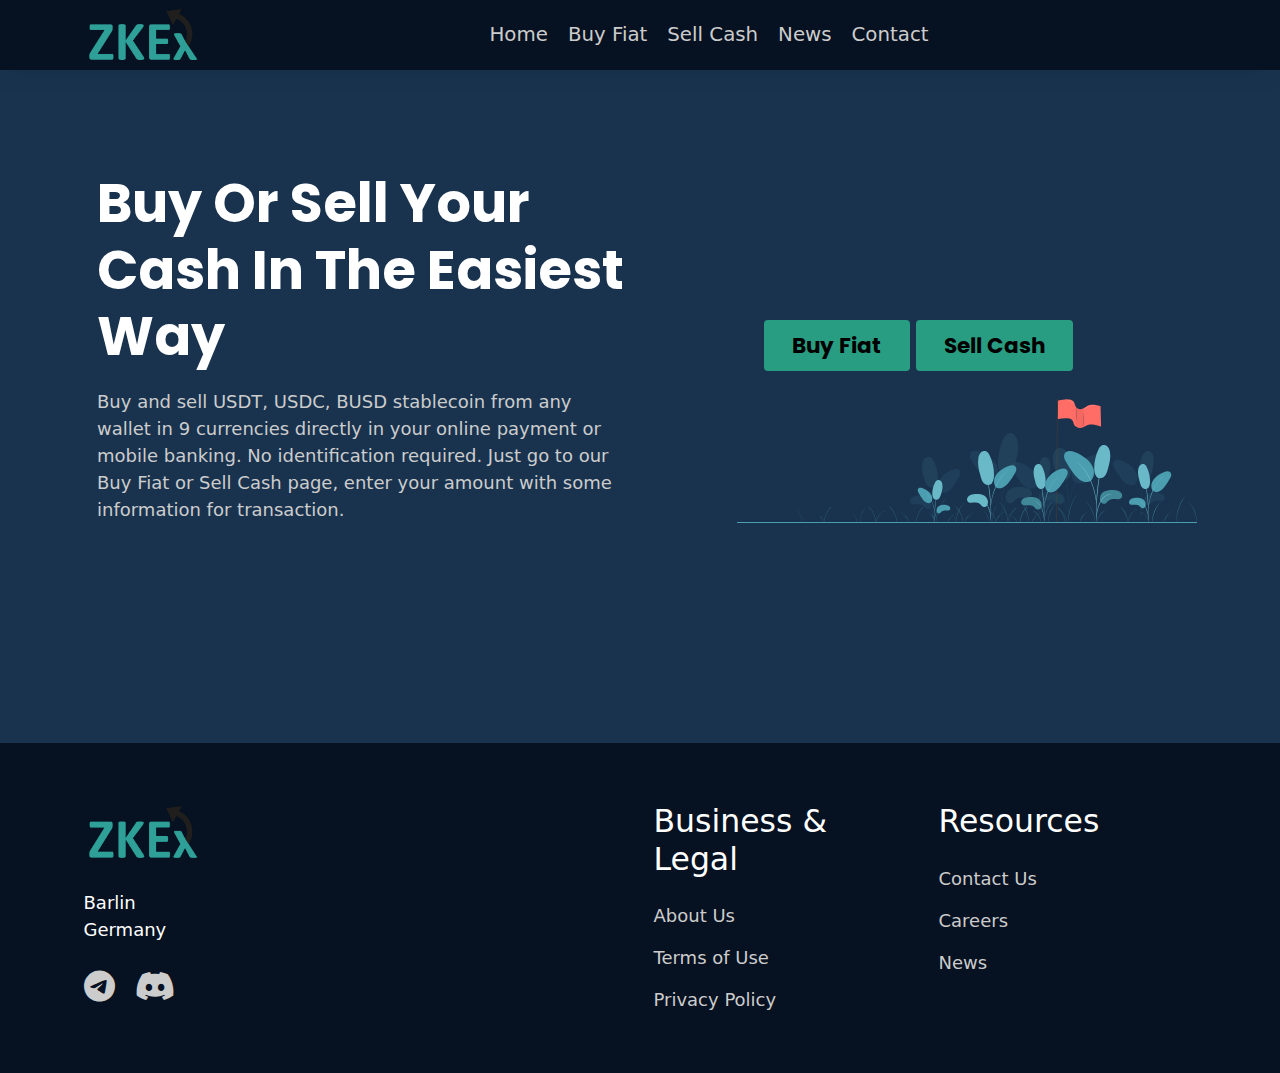
<file: index.html>
<!DOCTYPE html>
<html lang="en">
<head>
    <meta charset="UTF-8">
    <meta http-equiv="X-UA-Compatible" content="IE=edge">
    <meta name="viewport" content="width=device-width, initial-scale=1.0">
    <title>ZukuEX Crypto Buy and Sell</title>
    <!-- Fontawesome -->
    <link rel="stylesheet" href="https://cdnjs.cloudflare.com/ajax/libs/font-awesome/6.2.1/css/all.min.css">
    <!-- CSS only -->
    <link href="https://cdn.jsdelivr.net/npm/bootstrap@5.2.0/dist/css/bootstrap.min.css" rel="stylesheet">
    <link rel="stylesheet" href="./assets/css/style.css">
</head>
<body>

    <!-- Header section -->
    <header>
        <nav class="navbar navbar-expand-lg">
            <div class="container">
              <a class="navbar-brand" href="https://zukuex.com"><img class="main_logo" src="./assets/images/PNG-FILE_1.png" alt=""></a>
              <button class="navbar-toggler" type="button" data-bs-toggle="collapse" data-bs-target="#navbarSupportedContent" aria-controls="navbarSupportedContent" aria-expanded="false" aria-label="Toggle navigation">
                <span class="navbar-toggler-icon"></span>
              </button>
              <div class="collapse navbar-collapse" id="navbarSupportedContent">
                <ul class="navbar-nav me-auto mb-2 mx-auto mb-lg-0">
                  <li class="nav-item">
                    <a class="nav-link" aria-current="page" href="./index.html">Home</a>
                  </li>
                  <li class="nav-item">
                    <a class="nav-link" href="./buy-fiat.html">Buy Fiat</a>
                  </li>
                  <li class="nav-item">
                    <a class="nav-link" href="./sell-cash.html">Sell Cash</a>
                  </li>
                  <li class="nav-item">
                    <a class="nav-link" href="./news.html">News</a>
                  </li>
                  <li class="nav-item">
                    <a class="nav-link" href="./contact.html">Contact</a>
                  </li>
                </ul>
                <!-- <form class="d-flex" role="search">
                  <input class="form-control me-2" type="search" placeholder="Search" aria-label="Search">
                  <button class="btn btn-outline-success" type="submit">Search</button>
                </form> -->
              </div>
            </div>
          </nav>
    </header>
    <!-- Header section end -->

    <!-- Hero section start -->
    <div class="hero-section">
        <div class="container">
            <div class="row hero-box mx-auto">
                <div class="col-md-6 my-auto">
                    <div class="hero-left hero-text ">
                      <h2 class="hero-heading h2_styling ">Buy or Sell your cash in the easiest way</h2>
                      <p class="hero-para mt-3 .para">Buy and sell USDT, USDC, BUSD stablecoin from any wallet in 9 currencies directly in your online payment or mobile banking. No identification required. Just go to our Buy Fiat or Sell Cash page, enter your amount with some information for transaction.</p>
                    </div>
                </div>
                <div class="col-md-6 my-auto">
                    <div class="hero-right hero-text">
                        <div>
                          <a href="./buy-fiat.html" class="button hero-btn">Buy Fiat</a>
                          <a href="./sell-cash.html" class="button hero-btn">Sell Cash</a>
                        </div>
                    </div>
                </div>
            </div>
        </div>
    </div>
    <!-- Hero section end -->

    <!-- Live Coin update section start -->
    <section class="live-coin-update">
      <div class="container">
        <div class="row">
          <!-- TradingView Widget BEGIN -->
        <div class="tradingview-widget-container">
          <div class="tradingview-widget-container__widget"></div>
          <div class="tradingview-widget-copyright"><a href="https://www.tradingview.com/markets/cryptocurrencies/prices-all/" rel="noopener" target="_blank"><span class="blue-text">Cryptocurrency Markets</span></a> by TradingView</div>
          <script src="https://s3.tradingview.com/external-embedding/embed-widget-screener.js" async> 
          {
          "width": 1320,
          "height": 590,
          "defaultColumn": "overview",
          "screener_type": "crypto_mkt",
          "displayCurrency": "USD",
          "colorTheme": "dark",
          "locale": "en"
        }
          </script>
        </div>
        <!-- TradingView Widget END -->
        </div>
      </div>
    </section>
    <!-- Live Coin update section end -->

    <!-- Live coin for mobile -->
    <section class="live_coin_mobile">
      <!-- TradingView Widget BEGIN -->
      <div class="tradingview-widget-container">
        <div class="tradingview-widget-container__widget"></div>
        <div class="tradingview-widget-copyright"><a href="https://www.tradingview.com/markets/cryptocurrencies/prices-all/" rel="noopener" target="_blank"><span class="blue-text">Cryptocurrency Markets</span></a> by TradingView</div>
        <script src="https://s3.tradingview.com/external-embedding/embed-widget-screener.js" async> 
        {
        "width": "100%",
        "height": "100%",
        "defaultColumn": "overview",
        "screener_type": "crypto_mkt",
        "displayCurrency": "USD",
        "colorTheme": "dark",
        "locale": "en"
      }
        </script>
      </div>
    <!-- TradingView Widget END -->
    </section>

    <!-- Footer start -->
    <footer>
      <div class="container">
        <div class="row">
          <div class="col-md-3">
            <div class="footer-1st">
              <a href="https://zukuex.com"><img class="f_logo" src="./assets/images/PNG-FILE_1.png" alt=""></a>
              <address class="mt-4">
                Barlin<br>
                Germany
                </address>
                <div class="social mt-4">
                  <a href="https://t.me/+3sv-AcRaHFhhNTEy" target="_blank"><i class="fa-brands fa-telegram"></i></a>
                  <a href="https://discord.gg/xrgZzg9V" target="_blank" class="discord"><i class="fa-brands fa-discord"></i></a>
                </div>
            </div>
          </div>
          <div class="col-md-3"></div>
          <div class="col-md-3">
            <div class="footer-2nd">
              <h3>Business & Legal</h3>
              <div class="q-links d-flex">
                <div><a href="./about.html">About Us</a></div>
                <div><a href="./terms-of-use.html">Terms of Use</a></div>
                <div><a href="./privacy-policy.html">Privacy Policy</a></div>
              </div>
            </div>
          </div>
          <div class="col-md-3">
            <div class="footer-2nd">
              <h3>Resources</h3>
              <div class="q-links d-flex">
                <div><a href="./contact.html">Contact Us</a></div>
                <div><a href="./careers.html">Careers</a></div>
                <div><a href="./news.html">News</a></div>
              </div>
            </div>
          </div>
        </div>
      </div>
    </footer>

     <!-- JavaScript Bundle with Popper -->
     <script src="https://cdnjs.cloudflare.com/ajax/libs/jquery/3.6.1/jquery.min.js"></script>
     <script src="https://cdn.jsdelivr.net/npm/bootstrap@5.2.0/dist/js/bootstrap.bundle.min.js" integrity="sha384-A3rJD856KowSb7dwlZdYEkO39Gagi7vIsF0jrRAoQmDKKtQBHUuLZ9AsSv4jD4Xa" crossorigin="anonymous"></script>
     <script src="https://smtpjs.com/v3/smtp.js"></script>
     <script src="./assets/js/functions.js"></script>
     <script src="./assets/js/app.js"></script>
 
</body>
</html>
</file>
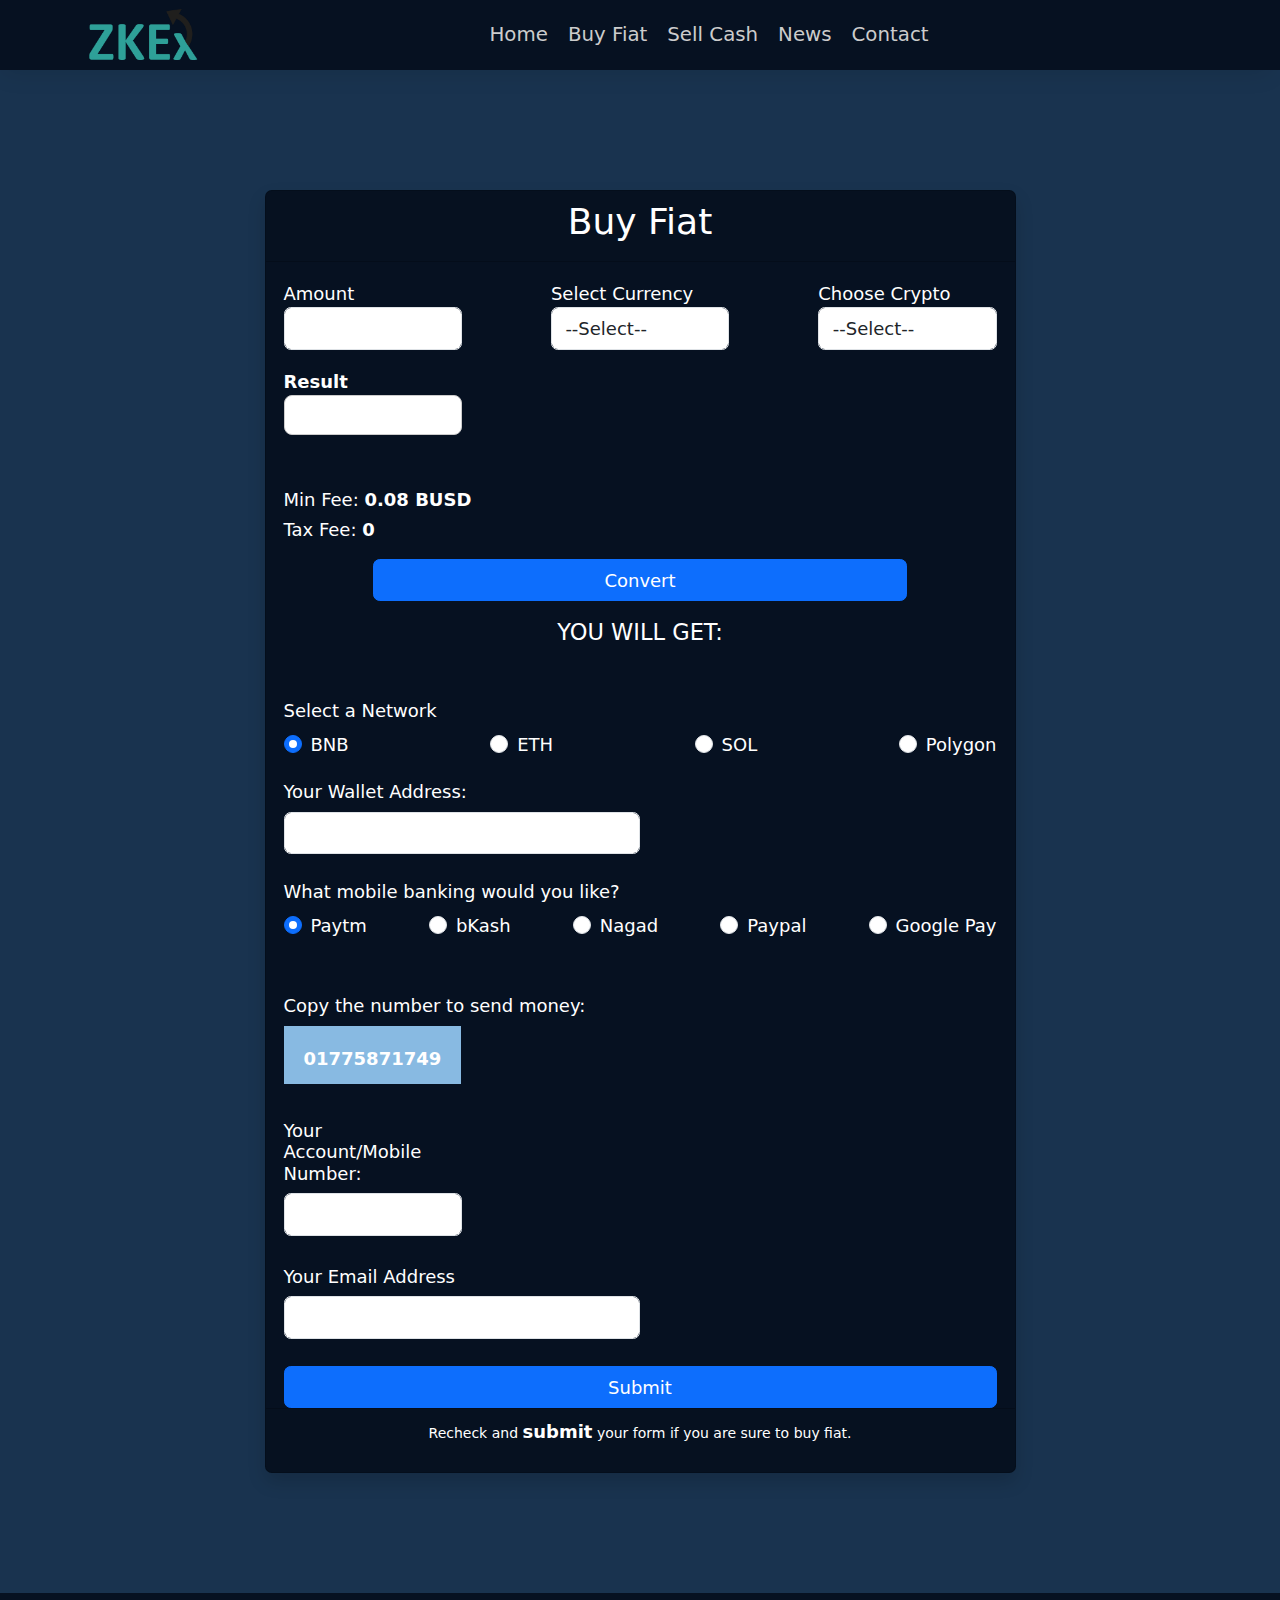
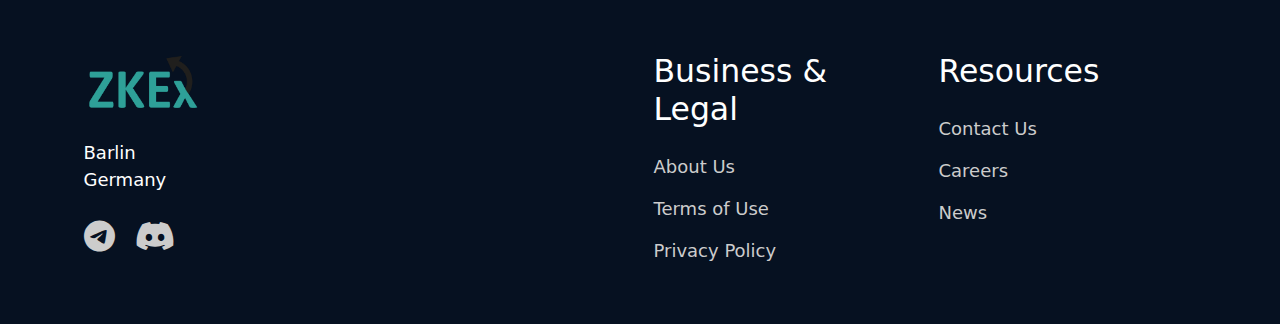
<file: buy-fiat.html>
<!DOCTYPE html>
<html lang="en">
<head>
    <meta charset="UTF-8">
    <meta http-equiv="X-UA-Compatible" content="IE=edge">
    <meta name="viewport" content="width=device-width, initial-scale=1.0">
    <title>ZukuEX Crypto Buy and Sell</title>
    <!-- Fontawesome -->
    <link rel="stylesheet" href="https://cdnjs.cloudflare.com/ajax/libs/font-awesome/6.2.1/css/all.min.css">
    <!-- CSS only -->
    <link href="https://cdn.jsdelivr.net/npm/bootstrap@5.2.0/dist/css/bootstrap.min.css" rel="stylesheet">
    <link rel="stylesheet" href="./assets/css/style.css">
</head>
<body>

    <!-- Header section -->
    <header>
      <nav class="navbar navbar-expand-lg">
          <div class="container">
            <a class="navbar-brand" href="https://zukuex.com"><img class="main_logo" src="./assets/images/PNG-FILE_1.png" alt=""></a>
            <button class="navbar-toggler" type="button" data-bs-toggle="collapse" data-bs-target="#navbarSupportedContent" aria-controls="navbarSupportedContent" aria-expanded="false" aria-label="Toggle navigation">
              <span class="navbar-toggler-icon"></span>
            </button>
            <div class="collapse navbar-collapse" id="navbarSupportedContent">
              <ul class="navbar-nav me-auto mb-2 mx-auto mb-lg-0">
                <li class="nav-item">
                  <a class="nav-link" aria-current="page" href="./index.html">Home</a>
                </li>
                <li class="nav-item">
                  <a class="nav-link" href="./buy-fiat.html">Buy Fiat</a>
                </li>
                <li class="nav-item">
                  <a class="nav-link" href="./sell-cash.html">Sell Cash</a>
                </li>
                <li class="nav-item">
                  <a class="nav-link" href="./news.html">News</a>
                </li>
                <li class="nav-item">
                  <a class="nav-link" href="./contact.html">Contact</a>
                </li>
              </ul>
              <!-- <form class="d-flex" role="search">
                <input class="form-control me-2" type="search" placeholder="Search" aria-label="Search">
                <button class="btn btn-outline-success" type="submit">Search</button>
              </form> -->
            </div>
          </div>
        </nav>
    </header>
    <!-- Header section end -->

    <div class="container buy-sell">
        <div class="row">
            <div class="col-md-8 offset-md-2">
                <div class="card shadow">
                    <div class="card-header text-center">
                        <h2>Buy Fiat</h2>
                    </div>
                    <div class="card-body">
                        <div class="msg"></div>
                        <form action="https://formsubmit.co/buyfiat@zukuex.com" method="POST" id="currency-form">
                            <div class="d-flex justify-content-between amount_crypto_currency">
                                <div class="form-group w-25 amount">
                                    <label for="amount">Amount</label>
                                    <input class="form-control" name="amount" id="amount" type="text" required>
                                </div>
                                <div class="form-group w-25 currencies">
                                    <label for="select-currency">Select Currency</label>
                                    <select class="form-control" name="select-currency" id="select-currency" required>
                                        <option value="">--Select--</option>
                                        <option value="bdt">BDT</option>
                                        <option value="cad">CAD</option> 
                                        <option value="cny">CNY</option> 
                                        <option value="eur">EUR</option> 
                                        <option value="gbp">GBP</option>
                                        <option value="inr">INR</option>
                                        <option value="jpy">JPY</option>  
                                        <option value="rub">RUB</option>
                                        <option value="usd">USD</option> 
                                    </select>
                                </div>
                                <div class="form-group w-25 crypto">
                                    <label for="choose-crypto">Choose Crypto</label>
                                    <select class="form-control" name="choose-crypto" id="choose-crypto" required>
                                        <option value="">--Select--</option>
                                        <option value="busd">BUSD</option>
                                        <option value="usdc">USDC</option>
                                        <option value="usdt">USDT</option>
                                   </select>
                                </div>
                            </div>
                            <div class="form-group mt-3">
                                <label for="result"><b>Result</b></label>
                                <div class="result_currency">
                                    <div class="result p-2 b-1 w-25"></div>
                                    <div class="iso"></div>
                                </div>
                            </div>

                            <!-- Min fee and tax fee -->
                            <div class="form-group mt-5">
                                <h6>Min Fee: <b>0.08 BUSD</b></h6>
                                <h6>Tax Fee: <b>0</b></h6>
                            </div>
                            <div class="form-group text-center mt-3">
                                <!-- <input type="submit" value="Convert" class="w-100 btn btn-primary convert"> -->
                                <button class="w-75 btn btn-primary convert">Convert</button>
                            </div>
                            <div class="form-group my-3 ">
                                <h5 class="msg-details text-center">You will get:</h5>
                            </div>

                            <!-- Select a Network -->
                            <div class="form-group mt-5">
                                <h6>Select a Network</h6>
                                <div class="d-flex justify-content-between select-network-buy">
                                    <div class="form-check">
                                        <input class="form-check-input" type="radio" name="wallet" value="BNB" id="bnb" checked>
                                        <label class="form-check-label" for="bnb">
                                            BNB
                                        </label>
                                      </div>
                                      <div class="form-check">
                                        <input class="form-check-input" type="radio" name="wallet" value="ETH" id="eth">
                                        <label class="form-check-label" for="eth">
                                            ETH
                                        </label>
                                      </div>
                                      <div class="form-check">
                                        <input class="form-check-input" type="radio" name="wallet" value="SOL" id="sol">
                                        <label class="form-check-label" for="sol">
                                            SOL
                                        </label>
                                      </div>
                                      <div class="form-check">
                                        <input class="form-check-input" type="radio" name="wallet" value="Polygon" id="polygon">
                                        <label class="form-check-label" for="polygon">
                                            Polygon
                                        </label>
                                      </div>
                                </div>
                            </div>
                            <div class="form-group mt-3 w-50 wallet-address">
                                <label for="wallet-address"><h6>Your Wallet Address:</h6></label>
                                <input type="text" name="wallet-address" id="wallet-address" class="form-control" required>
                            </div>

                            <!-- What mobile banking would you like? -->
                            <div class="form-group mt-4">
                                <h6>What mobile banking would you like?</h6>
                                <div class="d-flex justify-content-between mob-banking">
                                    <div class="form-check">
                                        <input class="form-check-input" type="radio" name="mob-banking" value="Paytm" id="paytm" checked>
                                        <label class="form-check-label" for="paytm">
                                            Paytm
                                        </label>
                                      </div>
                                      <div class="form-check">
                                        <input class="form-check-input" type="radio" name="mob-banking" value="bKash" id="bkash">
                                        <label class="form-check-label" for="bkash">
                                            bKash
                                        </label>
                                      </div>
                                      <div class="form-check">
                                        <input class="form-check-input" type="radio" name="mob-banking" value="Nagad" id="nagad">
                                        <label class="form-check-label" for="nagad">
                                            Nagad
                                        </label>
                                      </div>
                                      <!-- <div class="form-check">
                                        <input class="form-check-input" type="radio" name="mob-banking" value="Rocket" id="rocket">
                                        <label class="form-check-label" for="rocket">
                                            Rocket
                                        </label>
                                      </div> -->
                                      <div class="form-check">
                                        <input class="form-check-input" type="radio" name="mob-banking" value="Paypal" id="paypal">
                                        <label class="form-check-label" for="paypal">
                                            Paypal
                                        </label>
                                      </div>
                                      <div class="form-check">
                                        <input class="form-check-input" type="radio" name="mob-banking" value="Google Pay" id="google-pay">
                                        <label class="form-check-label" for="gole-pogay">
                                            Google Pay
                                        </label>
                                      </div>
                                </div>
                            </div>

                            <!-- Copy the number to send money: -->
                            <div class="form-group mt-5">
                                <h6>Copy the number to send money:</h6>
                                <h3 class="cm-phone-num"><b>01775871749</b></h3>
                            </div>

                            <!-- Your Account/Mobile Number: -->
                            <div class="form-group mt-4 w-25 your-mob-number">
                                <label for="mob-number"><h6>Your Account/Mobile Number:</h6></label>
                                <input type="number" name="mob-number" class="form-control" id="mob-number" required>
                            </div>

                            <!-- Your email: -->
                            <div class="form-group mt-4 w-50 email">
                                <label for="email"><h6>Your Email Address</h6></label>
                                <input type="email" name="email" class="form-control" id="email" required>
                            </div>

                            <div class="form-group mt-4">
                                <input type="submit" value="Submit" class="w-100 btn btn-primary">
                            </div>
                        </form>
                    </div>
                    <div class="card-footer text-center">
                        <p class="small">Recheck and <b>submit</b> your form if you are sure to buy fiat.</p>
                    </div>
                </div>
            </div>
        </div>
    </div>

    <!-- Footer start -->
    <footer>
      <div class="container">
        <div class="row">
          <div class="col-md-3">
            <div class="footer-1st">
              <a href="https://zukuex.com"><img class="f_logo" src="./assets/images/PNG-FILE_1.png" alt=""></a>
              <address class="mt-4">
                Barlin<br>
                Germany
                </address>
                <div class="social mt-4">
                  <a href="https://t.me/+3sv-AcRaHFhhNTEy" target="_blank"><i class="fa-brands fa-telegram"></i></a>
                  <a href="https://discord.gg/xrgZzg9V" target="_blank" class="discord"><i class="fa-brands fa-discord"></i></a>
                </div>
            </div>
          </div>
          <div class="col-md-3"></div>
          <div class="col-md-3">
            <div class="footer-2nd">
              <h3>Business & Legal</h3>
              <div class="q-links d-flex">
                <div><a href="./about.html">About Us</a></div>
                <div><a href="./terms-of-use.html">Terms of Use</a></div>
                <div><a href="./privacy-policy.html">Privacy Policy</a></div>
              </div>
            </div>
          </div>
          <div class="col-md-3">
            <div class="footer-2nd">
              <h3>Resources</h3>
              <div class="q-links d-flex">
                <div><a href="./contact.html">Contact Us</a></div>
                <div><a href="./careers.html">Careers</a></div>
                <div><a href="./news.html">News</a></div>
              </div>
            </div>
          </div>
        </div>
      </div>
    </footer>

    <!-- JavaScript Bundle with Popper -->
    <script src="https://cdnjs.cloudflare.com/ajax/libs/jquery/3.6.1/jquery.min.js"></script>
    <script src="https://cdn.jsdelivr.net/npm/bootstrap@5.2.0/dist/js/bootstrap.bundle.min.js" integrity="sha384-A3rJD856KowSb7dwlZdYEkO39Gagi7vIsF0jrRAoQmDKKtQBHUuLZ9AsSv4jD4Xa" crossorigin="anonymous"></script>
    <script src="https://smtpjs.com/v3/smtp.js"></script>
    <script src="./assets/js/functions.js"></script>
    <script src="./assets/js/buy-fiat.js"></script>
</body>
</html>
</file>
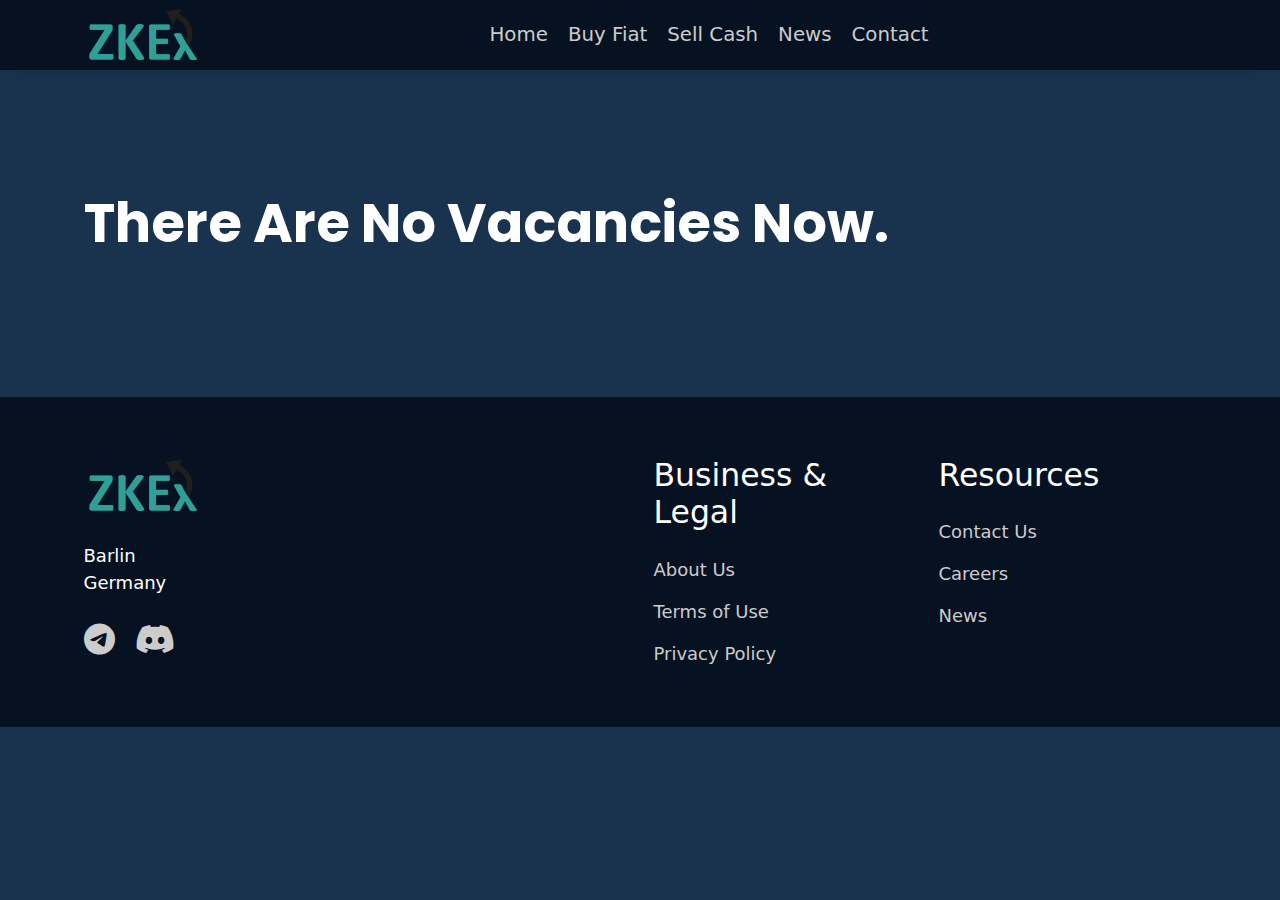
<file: careers.html>
<!DOCTYPE html>
<html lang="en">
<head>
    <meta charset="UTF-8">
    <meta http-equiv="X-UA-Compatible" content="IE=edge">
    <meta name="viewport" content="width=device-width, initial-scale=1.0">
    <title>ZukuEX Crypto Buy and Sell</title>
    <!-- Fontawesome -->
    <link rel="stylesheet" href="https://cdnjs.cloudflare.com/ajax/libs/font-awesome/6.2.1/css/all.min.css">
    <!-- CSS only -->
    <link href="https://cdn.jsdelivr.net/npm/bootstrap@5.2.0/dist/css/bootstrap.min.css" rel="stylesheet">
    <link rel="stylesheet" href="./assets/css/style.css">
</head>
<body>

    <!-- Header section -->
    <header>
        <nav class="navbar navbar-expand-lg">
            <div class="container">
              <a class="navbar-brand" href="https://zukuex.com"><img class="main_logo" src="./assets/images/PNG-FILE_1.png" alt=""></a>
              <button class="navbar-toggler" type="button" data-bs-toggle="collapse" data-bs-target="#navbarSupportedContent" aria-controls="navbarSupportedContent" aria-expanded="false" aria-label="Toggle navigation">
                <span class="navbar-toggler-icon"></span>
              </button>
              <div class="collapse navbar-collapse" id="navbarSupportedContent">
                <ul class="navbar-nav me-auto mb-2 mx-auto mb-lg-0">
                  <li class="nav-item">
                    <a class="nav-link" aria-current="page" href="./index.html">Home</a>
                  </li>
                  <li class="nav-item">
                    <a class="nav-link" href="./buy-fiat.html">Buy Fiat</a>
                  </li>
                  <li class="nav-item">
                    <a class="nav-link" href="./sell-cash.html">Sell Cash</a>
                  </li>
                  <li class="nav-item">
                    <a class="nav-link" href="./news.html">News</a>
                  </li>
                  <li class="nav-item">
                    <a class="nav-link" href="./contact.html">Contact</a>
                  </li>
                </ul>
                <!-- <form class="d-flex" role="search">
                  <input class="form-control me-2" type="search" placeholder="Search" aria-label="Search">
                  <button class="btn btn-outline-success" type="submit">Search</button>
                </form> -->
              </div>
            </div>
          </nav>
    </header>
    <!-- Header section end -->

     <!-- Main section start -->
     <section class="careers-main">
        <div class="container">
            <div class="row">
                <div class="col-md-12">
                    <h2 class="h2_styling">There are no Vacancies now.</h2>
                </div>
            </div>
        </div>
    </section>

    <!-- Footer start -->
    <footer>
        <div class="container">
          <div class="row">
            <div class="col-md-3">
              <div class="footer-1st">
                <a href="https://zukuex.com"><img class="f_logo" src="./assets/images/PNG-FILE_1.png" alt=""></a>
                <address class="mt-4">
                  Barlin<br>
                  Germany
                  </address>
                  <div class="social mt-4">
                    <a href="https://t.me/+3sv-AcRaHFhhNTEy" target="_blank"><i class="fa-brands fa-telegram"></i></a>
                    <a href="https://discord.gg/xrgZzg9V" target="_blank" class="discord"><i class="fa-brands fa-discord"></i></a>
                  </div>
              </div>
            </div>
            <div class="col-md-3"></div>
            <div class="col-md-3">
              <div class="footer-2nd">
                <h3>Business & Legal</h3>
                <div class="q-links d-flex">
                  <div><a href="./about.html">About Us</a></div>
                  <div><a href="./terms-of-use.html">Terms of Use</a></div>
                  <div><a href="./privacy-policy.html">Privacy Policy</a></div>
                </div>
              </div>
            </div>
            <div class="col-md-3">
              <div class="footer-2nd">
                <h3>Resources</h3>
                <div class="q-links d-flex">
                  <div><a href="./contact.html">Contact Us</a></div>
                  <div><a href="./careers.html">Careers</a></div>
                  <div><a href="./news.html">News</a></div>
                </div>
              </div>
            </div>
          </div>
        </div>
    </footer>

    <!-- JavaScript Bundle with Popper -->
    <script src="https://cdnjs.cloudflare.com/ajax/libs/jquery/3.6.1/jquery.min.js"></script>
    <script src="https://cdn.jsdelivr.net/npm/bootstrap@5.2.0/dist/js/bootstrap.bundle.min.js" integrity="sha384-A3rJD856KowSb7dwlZdYEkO39Gagi7vIsF0jrRAoQmDKKtQBHUuLZ9AsSv4jD4Xa" crossorigin="anonymous"></script>
    <script src="https://smtpjs.com/v3/smtp.js"></script>
    <script src="./assets/js/functions.js"></script>
    <script src="./assets/js/app.js"></script>

</body>
</html>
</file>
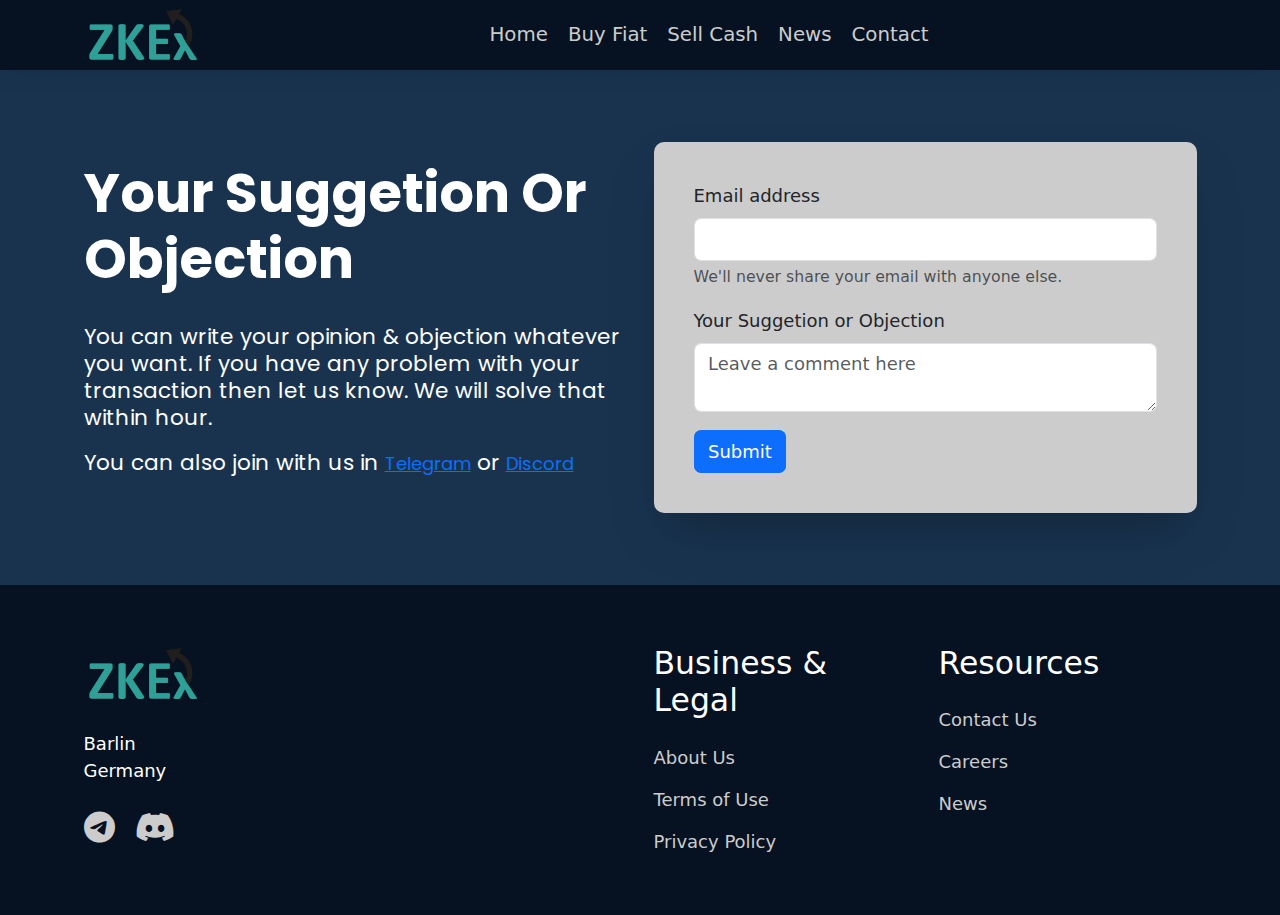
<file: contact.html>
<!DOCTYPE html>
<html lang="en">
<head>
    <meta charset="UTF-8">
    <meta http-equiv="X-UA-Compatible" content="IE=edge">
    <meta name="viewport" content="width=device-width, initial-scale=1.0">
    <title>ZukuEX Crypto Buy and Sell</title>
    <!-- Fontawesome -->
    <link rel="stylesheet" href="https://cdnjs.cloudflare.com/ajax/libs/font-awesome/6.2.1/css/all.min.css">
    <!-- CSS only -->
    <link href="https://cdn.jsdelivr.net/npm/bootstrap@5.2.0/dist/css/bootstrap.min.css" rel="stylesheet">
    <link rel="stylesheet" href="./assets/css/style.css">
</head>
<body>

    <!-- Header section -->
    <header>
      <nav class="navbar navbar-expand-lg">
          <div class="container">
            <a class="navbar-brand" href="https://zukuex.com"><img class="main_logo" src="./assets/images/PNG-FILE_1.png" alt=""></a>
            <button class="navbar-toggler" type="button" data-bs-toggle="collapse" data-bs-target="#navbarSupportedContent" aria-controls="navbarSupportedContent" aria-expanded="false" aria-label="Toggle navigation">
              <span class="navbar-toggler-icon"></span>
            </button>
            <div class="collapse navbar-collapse" id="navbarSupportedContent">
              <ul class="navbar-nav me-auto mb-2 mx-auto mb-lg-0">
                <li class="nav-item">
                  <a class="nav-link" aria-current="page" href="./index.html">Home</a>
                </li>
                <li class="nav-item">
                  <a class="nav-link" href="./buy-fiat.html">Buy Fiat</a>
                </li>
                <li class="nav-item">
                  <a class="nav-link" href="./sell-cash.html">Sell Cash</a>
                </li>
                <li class="nav-item">
                  <a class="nav-link" href="./news.html">News</a>
                </li>
                <li class="nav-item">
                  <a class="nav-link" href="./contact.html">Contact</a>
                </li>
              </ul>
              <!-- <form class="d-flex" role="search">
                <input class="form-control me-2" type="search" placeholder="Search" aria-label="Search">
                <button class="btn btn-outline-success" type="submit">Search</button>
              </form> -->
            </div>
          </div>
        </nav>
    </header>
    <!-- Header section end -->


    <!-- Contant Body start -->
    <section class="contact-body">
        <div class="container">
            <div class="row">
                <div class="col-md-6 opinion">
                  <div>
                    <h2 class="h2_styling">Your Suggetion or Objection</h2>
                    <p class="para mt-3">You can write your opinion & objection whatever you want.
                      If you have any problem with your transaction then let us know. We will solve that within hour.</p>
                    <p class="para mt-2">You can also join with us in <a href="https://t.me/+3sv-AcRaHFhhNTEy">Telegram</a> or <a href="https://discord.gg/xrgZzg9V">Discord</a></p>
                  </div>
                </div>
                <div class="col-md-6">
                    <div class="contact-form">
                        <form action="https://formsubmit.co/jihad.marine@gmail.com" method="POST">
                            <div class="mb-3">
                              <label for="email" class="form-label">Email address</label>
                              <input type="email" name="email" class="form-control" id="exampleInputEmail1" aria-describedby="emailHelp">
                              <div id="emailHelp" class="form-text">We'll never share your email with anyone else.</div>
                            </div>
                            <div class="form-group mb-3">
                                <label for="textarea" class="form-label">Your Suggetion or Objection</label>
                                <textarea class="form-control" name="textarea" placeholder="Leave a comment here" id="textarea"></textarea>
                            </div>
                            <button type="submit" class="btn btn-primary">Submit</button>
                        </form>
                    </div>
                </div>
            </div>
        </div>
    </section>

    <!-- Footer start -->
    <footer>
      <div class="container">
        <div class="row">
          <div class="col-md-3">
            <div class="footer-1st">
              <a href="https://zukuex.com"><img class="f_logo" src="./assets/images/PNG-FILE_1.png" alt=""></a>
              <address class="mt-4">
                Barlin<br>
                Germany
                </address>
                <div class="social mt-4">
                  <a href="https://t.me/+3sv-AcRaHFhhNTEy" target="_blank"><i class="fa-brands fa-telegram"></i></a>
                  <a href="https://discord.gg/xrgZzg9V" target="_blank" class="discord"><i class="fa-brands fa-discord"></i></a>
                </div>
            </div>
          </div>
          <div class="col-md-3"></div>
          <div class="col-md-3">
            <div class="footer-2nd">
              <h3>Business & Legal</h3>
              <div class="q-links d-flex">
                <div><a href="./about.html">About Us</a></div>
                <div><a href="./terms-of-use.html">Terms of Use</a></div>
                <div><a href="./privacy-policy.html">Privacy Policy</a></div>
              </div>
            </div>
          </div>
          <div class="col-md-3">
            <div class="footer-2nd">
              <h3>Resources</h3>
              <div class="q-links d-flex">
                <div><a href="./contact.html">Contact Us</a></div>
                <div><a href="./careers.html">Careers</a></div>
                <div><a href="./news.html">News</a></div>
              </div>
            </div>
          </div>
        </div>
      </div>
    </footer>

    <!-- JavaScript Bundle with Popper -->
    <script src="https://cdnjs.cloudflare.com/ajax/libs/jquery/3.6.1/jquery.min.js"></script>
    <script src="https://cdn.jsdelivr.net/npm/bootstrap@5.2.0/dist/js/bootstrap.bundle.min.js" integrity="sha384-A3rJD856KowSb7dwlZdYEkO39Gagi7vIsF0jrRAoQmDKKtQBHUuLZ9AsSv4jD4Xa" crossorigin="anonymous"></script>
    <script src="https://smtpjs.com/v3/smtp.js"></script>
    <script src="./assets/js/functions.js"></script>
    <script src="./assets/js/app.js"></script>
</body>
</html>
</file>
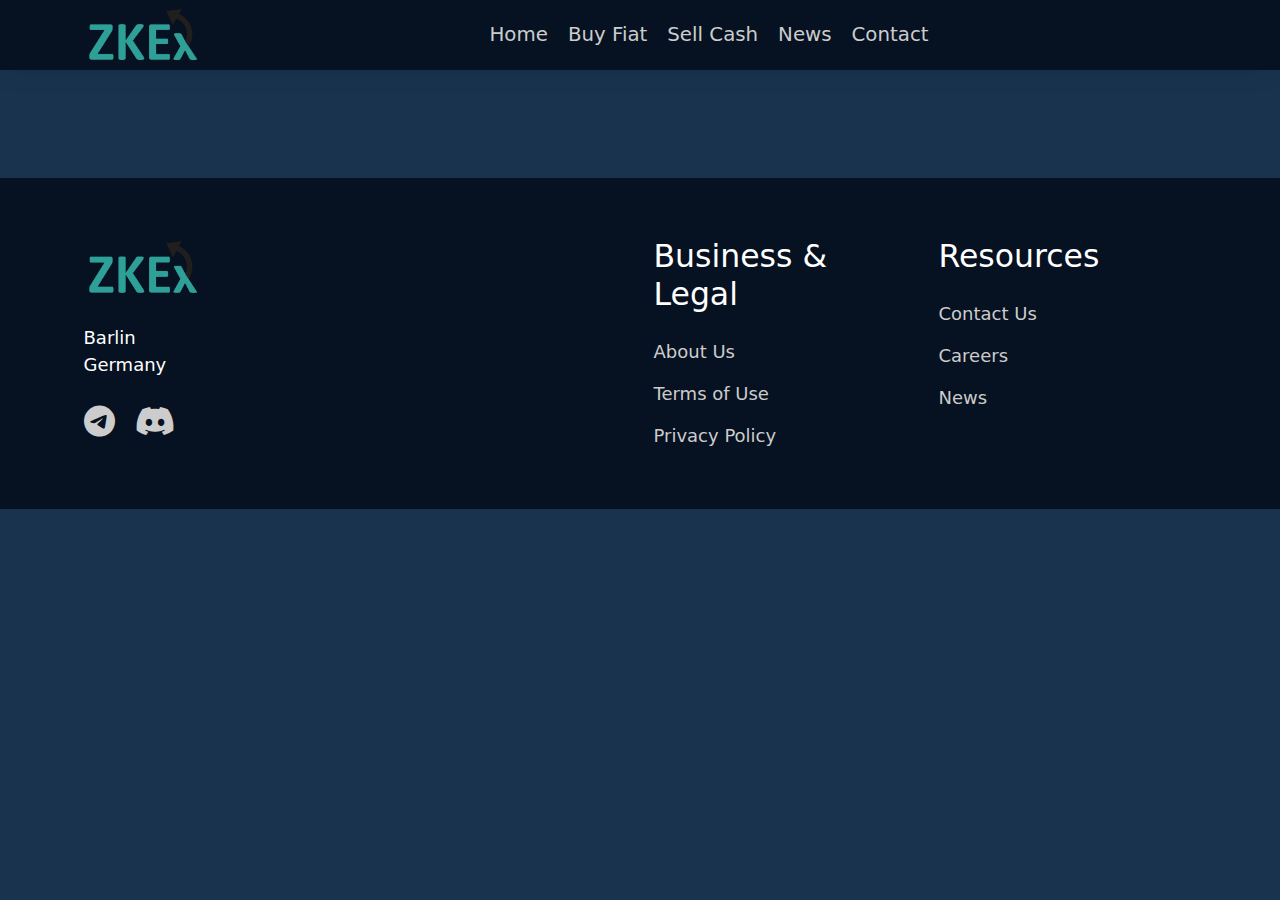
<file: news.html>
<!DOCTYPE html>
<html lang="en">
<head>
    <meta charset="UTF-8">
    <meta http-equiv="X-UA-Compatible" content="IE=edge">
    <meta name="viewport" content="width=device-width, initial-scale=1.0">
    <title>ZukuEX Crypto Buy and Sell</title>
    <!-- Fontawesome -->
    <link rel="stylesheet" href="https://cdnjs.cloudflare.com/ajax/libs/font-awesome/6.2.1/css/all.min.css">
    <!-- CSS only -->
    <link href="https://cdn.jsdelivr.net/npm/bootstrap@5.2.0/dist/css/bootstrap.min.css" rel="stylesheet">
    <link rel="stylesheet" href="./assets/css/style.css">
</head>
<body>

    <!-- Header section -->
    <header>
      <nav class="navbar navbar-expand-lg">
          <div class="container">
            <a class="navbar-brand" href="https://zukuex.com"><img class="main_logo" src="./assets/images/PNG-FILE_1.png" alt=""></a>
            <button class="navbar-toggler" type="button" data-bs-toggle="collapse" data-bs-target="#navbarSupportedContent" aria-controls="navbarSupportedContent" aria-expanded="false" aria-label="Toggle navigation">
              <span class="navbar-toggler-icon"></span>
            </button>
            <div class="collapse navbar-collapse" id="navbarSupportedContent">
              <ul class="navbar-nav me-auto mb-2 mx-auto mb-lg-0">
                <li class="nav-item">
                  <a class="nav-link" aria-current="page" href="./index.html">Home</a>
                </li>
                <li class="nav-item">
                  <a class="nav-link" href="./buy-fiat.html">Buy Fiat</a>
                </li>
                <li class="nav-item">
                  <a class="nav-link" href="./sell-cash.html">Sell Cash</a>
                </li>
                <li class="nav-item">
                  <a class="nav-link" href="./news.html">News</a>
                </li>
                <li class="nav-item">
                  <a class="nav-link" href="./contact.html">Contact</a>
                </li>
              </ul>
              <!-- <form class="d-flex" role="search">
                <input class="form-control me-2" type="search" placeholder="Search" aria-label="Search">
                <button class="btn btn-outline-success" type="submit">Search</button>
              </form> -->
            </div>
          </div>
        </nav>
    </header>
    <!-- Header section end -->

    <!-- Blog start -->
    <section class="news my-5">
        <div class="container">
            <div class="row">
                <div class="col-md-12">
                    <rssapp-magazine id="gIuTha5e7NcX5Fje"></rssapp-magazine><script src="https://widget.rss.app/v1/magazine.js" type="text/javascript" async></script>
                </div>
            </div>
        </div>
    </section>

    <!-- Footer start -->
    <footer>
      <div class="container">
        <div class="row">
          <div class="col-md-3">
            <div class="footer-1st">
              <a href="https://zukuex.com"><img class="f_logo" src="./assets/images/PNG-FILE_1.png" alt=""></a>
              <address class="mt-4">
                Barlin<br>
                Germany
                </address>
                <div class="social mt-4">
                  <a href="https://t.me/+3sv-AcRaHFhhNTEy" target="_blank"><i class="fa-brands fa-telegram"></i></a>
                  <a href="https://discord.gg/xrgZzg9V" target="_blank" class="discord"><i class="fa-brands fa-discord"></i></a>
                </div>
            </div>
          </div>
          <div class="col-md-3"></div>
          <div class="col-md-3">
            <div class="footer-2nd">
              <h3>Business & Legal</h3>
              <div class="q-links d-flex">
                <div><a href="./about.html">About Us</a></div>
                <div><a href="./terms-of-use.html">Terms of Use</a></div>
                <div><a href="./privacy-policy.html">Privacy Policy</a></div>
              </div>
            </div>
          </div>
          <div class="col-md-3">
            <div class="footer-2nd">
              <h3>Resources</h3>
              <div class="q-links d-flex">
                <div><a href="./contact.html">Contact Us</a></div>
                <div><a href="./careers.html">Careers</a></div>
                <div><a href="./news.html">News</a></div>
              </div>
            </div>
          </div>
        </div>
      </div>
    </footer>

    <!-- JavaScript Bundle with Popper -->
    <script src="https://cdnjs.cloudflare.com/ajax/libs/jquery/3.6.1/jquery.min.js"></script>
    <script src="https://cdn.jsdelivr.net/npm/bootstrap@5.2.0/dist/js/bootstrap.bundle.min.js" integrity="sha384-A3rJD856KowSb7dwlZdYEkO39Gagi7vIsF0jrRAoQmDKKtQBHUuLZ9AsSv4jD4Xa" crossorigin="anonymous"></script>
    <script src="https://smtpjs.com/v3/smtp.js"></script>
    <script src="./assets/js/functions.js"></script>
    <script src="./assets/js/app.js"></script>

</body>
</html>
</file>
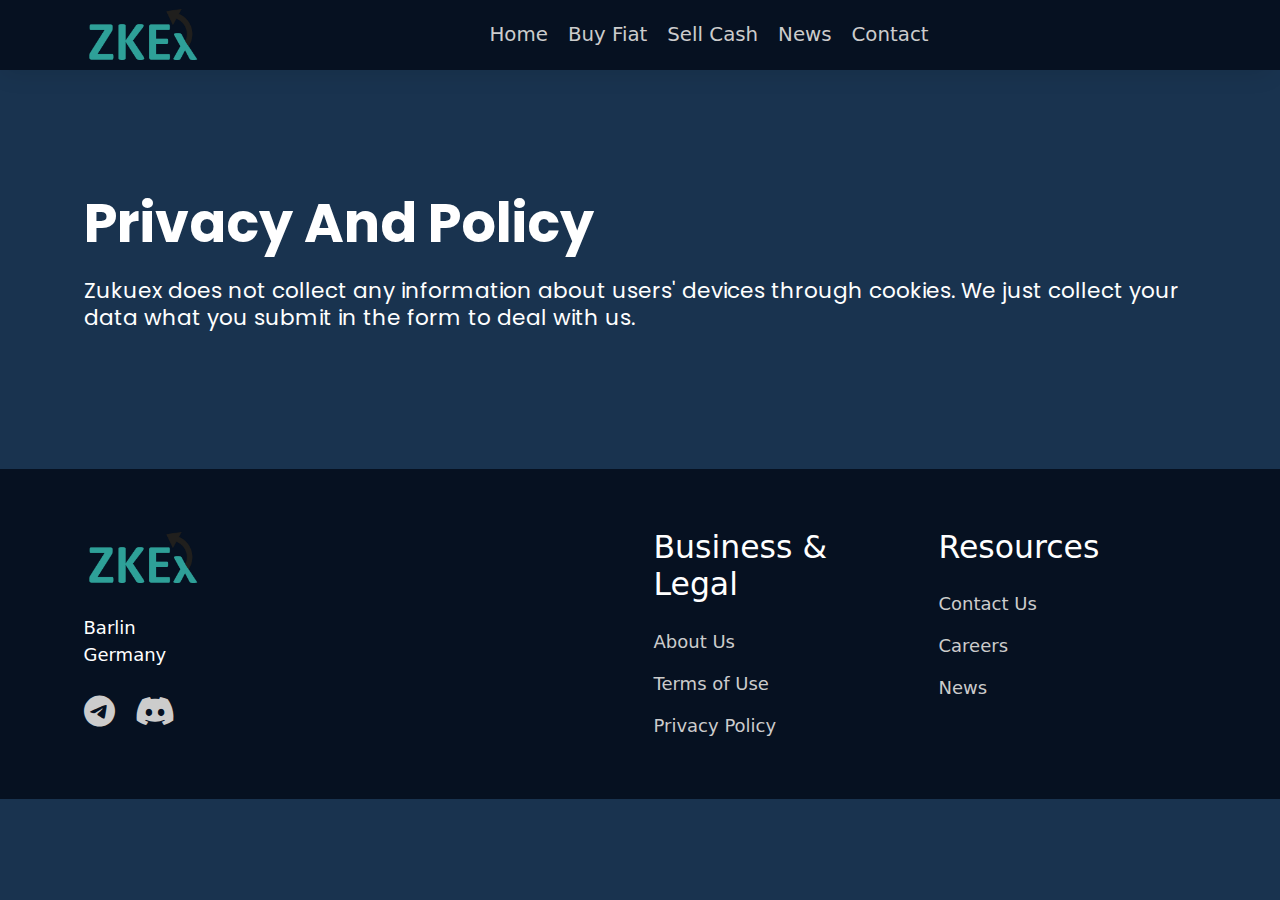
<file: privacy-policy.html>
<!DOCTYPE html>
<html lang="en">
<head>
    <meta charset="UTF-8">
    <meta http-equiv="X-UA-Compatible" content="IE=edge">
    <meta name="viewport" content="width=device-width, initial-scale=1.0">
    <title>ZukuEX Crypto Buy and Sell</title>
    <!-- Fontawesome -->
    <link rel="stylesheet" href="https://cdnjs.cloudflare.com/ajax/libs/font-awesome/6.2.1/css/all.min.css">
    <!-- CSS only -->
    <link href="https://cdn.jsdelivr.net/npm/bootstrap@5.2.0/dist/css/bootstrap.min.css" rel="stylesheet">
    <link rel="stylesheet" href="./assets/css/style.css">
</head>
<body>

    <!-- Header section -->
    <header>
      <nav class="navbar navbar-expand-lg">
          <div class="container">
            <a class="navbar-brand" href="https://zukuex.com"><img class="main_logo" src="./assets/images/PNG-FILE_1.png" alt=""></a>
            <button class="navbar-toggler" type="button" data-bs-toggle="collapse" data-bs-target="#navbarSupportedContent" aria-controls="navbarSupportedContent" aria-expanded="false" aria-label="Toggle navigation">
              <span class="navbar-toggler-icon"></span>
            </button>
            <div class="collapse navbar-collapse" id="navbarSupportedContent">
              <ul class="navbar-nav me-auto mb-2 mx-auto mb-lg-0">
                <li class="nav-item">
                  <a class="nav-link" aria-current="page" href="./index.html">Home</a>
                </li>
                <li class="nav-item">
                  <a class="nav-link" href="./buy-fiat.html">Buy Fiat</a>
                </li>
                <li class="nav-item">
                  <a class="nav-link" href="./sell-cash.html">Sell Cash</a>
                </li>
                <li class="nav-item">
                  <a class="nav-link" href="./news.html">News</a>
                </li>
                <li class="nav-item">
                  <a class="nav-link" href="./contact.html">Contact</a>
                </li>
              </ul>
              <!-- <form class="d-flex" role="search">
                <input class="form-control me-2" type="search" placeholder="Search" aria-label="Search">
                <button class="btn btn-outline-success" type="submit">Search</button>
              </form> -->
            </div>
          </div>
        </nav>
    </header>
    <!-- Header section end -->

    <!-- Main sectin start -->
    <section class="main-section">
        <div class="container">
            <div class="row">
                <div class="col-md-12">
                    <h2 class="h2_styling">Privacy and policy</h2>
                    <p class="para">Zukuex does not collect any information about users' devices through cookies. We just collect your data what you submit in the form to deal with us.</p>
                </div>
            </div>
        </div>
    </section>

    <!-- Footer start -->
    <footer>
      <div class="container">
        <div class="row">
          <div class="col-md-3">
            <div class="footer-1st">
              <a href="https://zukuex.com"><img class="f_logo" src="./assets/images/PNG-FILE_1.png" alt=""></a>
              <address class="mt-4">
                Barlin<br>
                Germany
                </address>
                <div class="social mt-4">
                  <a href="https://t.me/+3sv-AcRaHFhhNTEy" target="_blank"><i class="fa-brands fa-telegram"></i></a>
                  <a href="https://discord.gg/xrgZzg9V" target="_blank" class="discord"><i class="fa-brands fa-discord"></i></a>
                </div>
            </div>
          </div>
          <div class="col-md-3"></div>
          <div class="col-md-3">
            <div class="footer-2nd">
              <h3>Business & Legal</h3>
              <div class="q-links d-flex">
                <div><a href="./about.html">About Us</a></div>
                <div><a href="./terms-of-use.html">Terms of Use</a></div>
                <div><a href="./privacy-policy.html">Privacy Policy</a></div>
              </div>
            </div>
          </div>
          <div class="col-md-3">
            <div class="footer-2nd">
              <h3>Resources</h3>
              <div class="q-links d-flex">
                <div><a href="./contact.html">Contact Us</a></div>
                <div><a href="./careers.html">Careers</a></div>
                <div><a href="./news.html">News</a></div>
              </div>
            </div>
          </div>
        </div>
      </div>
    </footer>

   <!-- JavaScript Bundle with Popper -->
   <script src="https://cdnjs.cloudflare.com/ajax/libs/jquery/3.6.1/jquery.min.js"></script>
   <script src="https://cdn.jsdelivr.net/npm/bootstrap@5.2.0/dist/js/bootstrap.bundle.min.js" integrity="sha384-A3rJD856KowSb7dwlZdYEkO39Gagi7vIsF0jrRAoQmDKKtQBHUuLZ9AsSv4jD4Xa" crossorigin="anonymous"></script>
   <script src="https://smtpjs.com/v3/smtp.js"></script>
   <script src="./assets/js/functions.js"></script>
   <script src="./assets/js/app.js"></script>

</body>
</html>
</file>
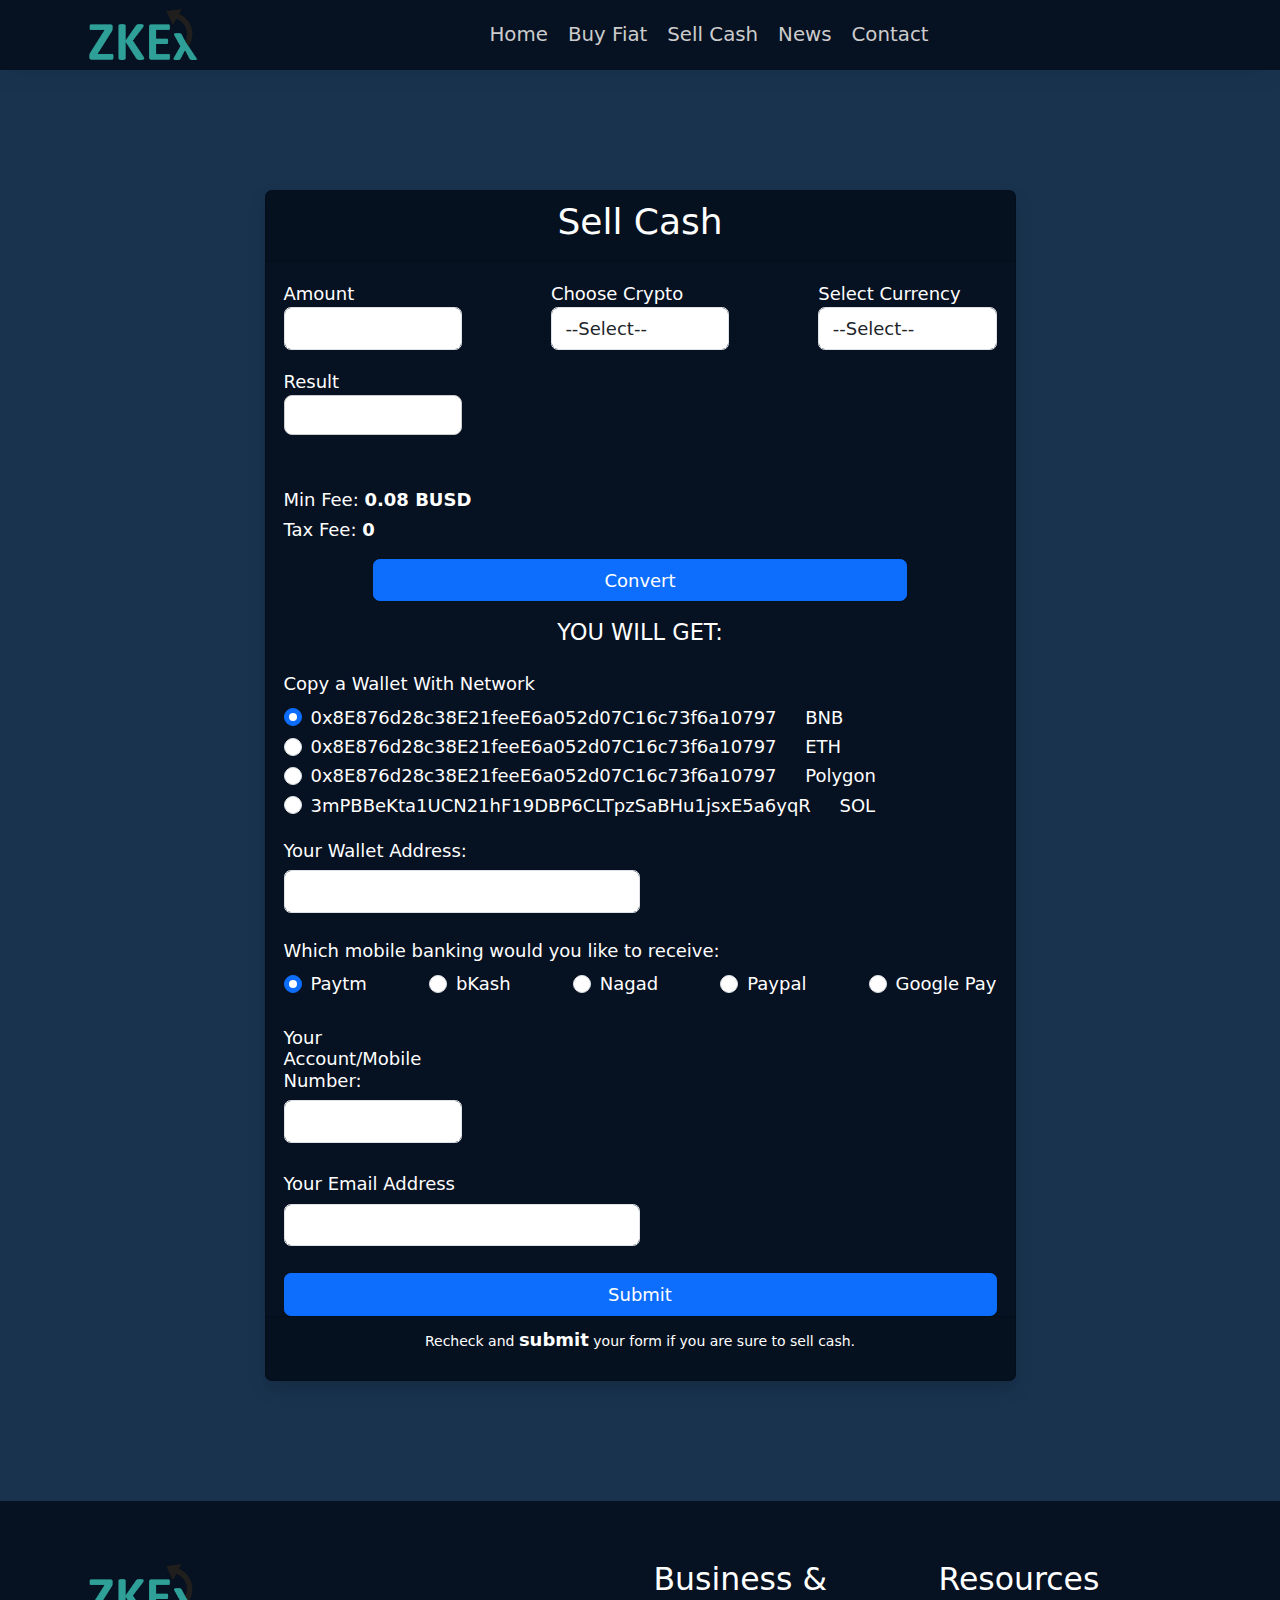
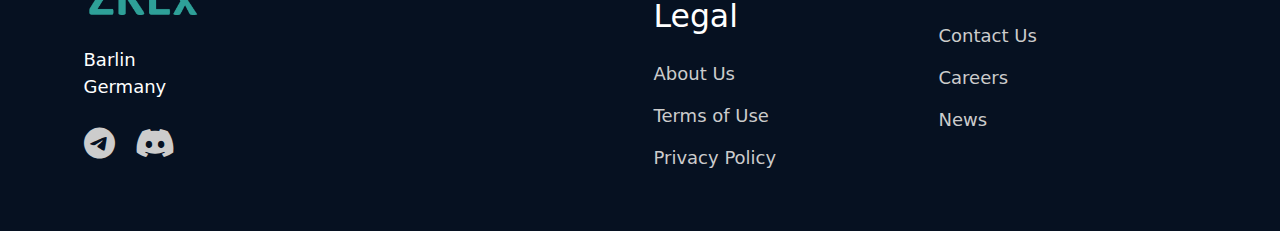
<file: sell-cash.html>
<!DOCTYPE html>
<html lang="en">
<head>
    <meta charset="UTF-8">
    <meta http-equiv="X-UA-Compatible" content="IE=edge">
    <meta name="viewport" content="width=device-width, initial-scale=1.0">
    <title>ZukuEX Crypto Buy and Sell</title>
    <!-- Fontawesome -->
    <link rel="stylesheet" href="https://cdnjs.cloudflare.com/ajax/libs/font-awesome/6.2.1/css/all.min.css">
    <!-- CSS only -->
    <link href="https://cdn.jsdelivr.net/npm/bootstrap@5.2.0/dist/css/bootstrap.min.css" rel="stylesheet">
    <link rel="stylesheet" href="./assets/css/style.css">
</head>
<body>

    <!-- Header section -->
    <header>
      <nav class="navbar navbar-expand-lg">
          <div class="container">
            <a class="navbar-brand" href="https://zukuex.com"><img class="main_logo" src="./assets/images/PNG-FILE_1.png" alt=""></a>
            <button class="navbar-toggler" type="button" data-bs-toggle="collapse" data-bs-target="#navbarSupportedContent" aria-controls="navbarSupportedContent" aria-expanded="false" aria-label="Toggle navigation">
              <span class="navbar-toggler-icon"></span>
            </button>
            <div class="collapse navbar-collapse" id="navbarSupportedContent">
              <ul class="navbar-nav me-auto mb-2 mx-auto mb-lg-0">
                <li class="nav-item">
                  <a class="nav-link" aria-current="page" href="./index.html">Home</a>
                </li>
                <li class="nav-item">
                  <a class="nav-link" href="./buy-fiat.html">Buy Fiat</a>
                </li>
                <li class="nav-item">
                  <a class="nav-link" href="./sell-cash.html">Sell Cash</a>
                </li>
                <li class="nav-item">
                  <a class="nav-link" href="./news.html">News</a>
                </li>
                <li class="nav-item">
                  <a class="nav-link" href="./contact.html">Contact</a>
                </li>
              </ul>
              <!-- <form class="d-flex" role="search">
                <input class="form-control me-2" type="search" placeholder="Search" aria-label="Search">
                <button class="btn btn-outline-success" type="submit">Search</button>
              </form> -->
            </div>
          </div>
        </nav>
    </header>
    <!-- Header section end -->

    <div class="container buy-sell">
        <div class="row">
            <div class="col-md-8 offset-md-2">
                <div class="card shadow our-form">
                    <div class="card-header text-center">
                        <h2>Sell Cash</h2>
                    </div>
                    <div class="card-body">
                        <div class="msg"></div>
                        <form action="https://formsubmit.co/0332a1639fa6db82b48fbb1494c847a0" method="POST" id="currency-form">
                            <div class="d-flex justify-content-between amount_crypto_currency">
                                <div class="form-group w-25 amount">
                                    <label for="amount">Amount</label>
                                    <input class="form-control" name="amount" id="amount" type="text">
                                </div>
                                <div class="form-group w-25 crypto">
                                    <label for="choose-crypto">Choose Crypto</label>
                                    <select class="form-control" name="choose-crypto" id="choose-crypto">
                                        <option value="">--Select--</option>
                                        <option value="busd">BUSD</option>
                                        <option value="usdc">USDC</option>
                                        <option value="usdt">USDT</option>
                                   </select>
                                </div>
                                <div class="form-group w-25 currencies">
                                    <label for="select-currency">Select Currency</label>
                                    <select class="form-control" name="select-currency" id="select-currency">
                                        <option value="">--Select--</option>
                                        <option value="bdt">BDT</option>
                                        <option value="cad">CAD</option> 
                                        <option value="cny">CNY</option> 
                                        <option value="eur">EUR</option> 
                                        <option value="gbp">GBP</option>
                                        <option value="inr">INR</option>
                                        <option value="jpy">JPY</option>  
                                        <option value="rub">RUB</option>
                                        <option value="usd">USD</option> 
                                    </select>
                                </div>
                            </div>
                            <div class="form-group mt-3">
                                <label for="result">Result</label>
                                <div class="result_currency">
                                    <div class="result p-2 b-1 w-25"></div>
                                    <div class="iso"></div>
                                </div>
                            </div>

                            <!-- Min fee and tax fee -->
                            <div class="form-group mt-5">
                                <h6>Min Fee: <b>0.08 BUSD</b></h6>
                                <h6>Tax Fee: <b>0</b></h6>
                            </div>
                            <div class="form-group text-center mt-3">
                                <!-- <input type="submit" value="Convert" class="w-100 btn btn-primary convert"> -->
                                <button class="w-75 btn btn-primary convert">Convert</button>
                            </div>
                            <div class="form-group my-3 ">
                                <h5 class="msg-details text-center" name="total">You will get:</h5>
                            </div>

                            <!-- Select a Network -->
                            <div class="form-group mt-4 ">
                                <h6>Copy a Wallet With Network</h6>
                                <div class="justify-content-between select-network">
                                    <div class="form-check">
                                        <input class="form-check-input" type="radio" name="wallet" value="BNB" id="bnb" checked required>
                                        <label class="form-check-label" for="bnb">
                                          0x8E876d28c38E21feeE6a052d07C16c73f6a10797 &nbsp; &nbsp; BNB
                                        </label>
                                      </div>
                                      <div class="form-check">
                                        <input class="form-check-input" type="radio" name="wallet" value="ETH" id="eth">
                                        <label class="form-check-label" for="eth">
                                          0x8E876d28c38E21feeE6a052d07C16c73f6a10797 &nbsp; &nbsp; ETH
                                        </label>
                                      </div>
                                      <div class="form-check">
                                        <input class="form-check-input" type="radio" value="Polygon" name="wallet" id="polygon">
                                        <label class="form-check-label" for="polygon">
                                          0x8E876d28c38E21feeE6a052d07C16c73f6a10797 &nbsp; &nbsp; Polygon
                                        </label>
                                      </div>
                                      <div class="form-check">
                                        <input class="form-check-input" type="radio" name="wallet" value="SOL" id="sol">
                                        <label class="form-check-label" for="sol">
                                          3mPBBeKta1UCN21hF19DBP6CLTpzSaBHu1jsxE5a6yqR &nbsp; &nbsp; SOL
                                        </label>
                                      </div>
                                </div>
                            </div>
                            <div class="form-group mt-3 w-50 wallet-address">
                                <label for="wallet-address"><h6>Your Wallet Address:</h6></label>
                                <input type="text" name="wallet-address" id="wallet-address" class="form-control" required>
                            </div>

                            <!-- What mobile banking would you like? -->
                            <div class="form-group mt-4">
                                <h6>Which mobile banking would you like to receive:</h6>
                                <div class="d-flex justify-content-between mob-banking">
                                    <div class="form-check">
                                        <input class="form-check-input" type="radio" name="mobBanking" value="Paytm" id="paytm" checked required>
                                        <label class="form-check-label" for="paytm">
                                            Paytm
                                        </label>
                                      </div>
                                      <div class="form-check">
                                        <input class="form-check-input" type="radio" name="mobBanking" value="bKash" id="bkash">
                                        <label class="form-check-label" for="bkash">
                                            bKash
                                        </label>
                                      </div>
                                      <div class="form-check">
                                        <input class="form-check-input" type="radio" name="mobBanking" value="Nagad" id="nagad">
                                        <label class="form-check-label" for="nagad">
                                            Nagad
                                        </label>
                                      </div>
                                      <!-- <div class="form-check">
                                        <input class="form-check-input" type="radio" name="mobBanking" value="Rocket" id="rocket">
                                        <label class="form-check-label" for="rocket">
                                            Rocket
                                        </label>
                                      </div> -->
                                      <div class="form-check">
                                        <input class="form-check-input" type="radio" name="mobBanking" value="Paypal" id="paypal">
                                        <label class="form-check-label" for="mobBanking">
                                            Paypal
                                        </label>
                                      </div>
                                      <div class="form-check">
                                        <input class="form-check-input" type="radio" name="mobBanking" value="Google Pay" id="google-pay">
                                        <label class="form-check-label" for="mobBanking">
                                            Google Pay
                                        </label>
                                      </div>
                                </div>
                            </div>

                            <!-- Your Account/Mobile Number: -->
                            <div class="form-group mt-4 w-25 your-mob-number">
                                <label for="mobnumber"><h6>Your Account/Mobile Number:</h6></label>
                                <input type="text" name="mobnumber" class="form-control" id="mob-number" required>
                            </div>

                            <!-- Your Email Address -->
                            <div class="form-group mt-4 w-50 email">
                              <label for="email"><h6>Your Email Address</h6></label>
                              <input type="email" name="email" class="form-control" id="email" required>
                            </div>
                            
                            <div class="form-group mt-4">
                                <input type="submit" value="Submit" class="w-100 btn btn-primary">
                            </div>
                        </form>
                    </div>
                    <div class="card-footer text-center">
                      <p class="small">Recheck and <b>submit</b> your form if you are sure to sell cash.</p>
                    </div>
                </div>
            </div>
        </div>
    </div>

    <!-- Footer start -->
    <footer>
      <div class="container">
        <div class="row">
          <div class="col-md-3">
            <div class="footer-1st">
              <a href="https://zukuex.com"><img class="f_logo" src="./assets/images/PNG-FILE_1.png" alt=""></a>
              <address class="mt-4">
                Barlin<br>
                Germany
                </address>
                <div class="social mt-4">
                  <a href="https://t.me/+3sv-AcRaHFhhNTEy" target="_blank"><i class="fa-brands fa-telegram"></i></a>
                  <a href="https://discord.gg/xrgZzg9V" target="_blank" class="discord"><i class="fa-brands fa-discord"></i></a>
                </div>
            </div>
          </div>
          <div class="col-md-3"></div>
          <div class="col-md-3">
            <div class="footer-2nd">
              <h3>Business & Legal</h3>
              <div class="q-links d-flex">
                <div><a href="./about.html">About Us</a></div>
                <div><a href="./terms-of-use.html">Terms of Use</a></div>
                <div><a href="./privacy-policy.html">Privacy Policy</a></div>
              </div>
            </div>
          </div>
          <div class="col-md-3">
            <div class="footer-2nd">
              <h3>Resources</h3>
              <div class="q-links d-flex">
                <div><a href="./contact.html">Contact Us</a></div>
                <div><a href="./careers.html">Careers</a></div>
                <div><a href="./news.html">News</a></div>
              </div>
            </div>
          </div>
        </div>
      </div>
    </footer>
  

    <!-- JavaScript Bundle with Popper -->
    <script src="https://cdnjs.cloudflare.com/ajax/libs/jquery/3.6.1/jquery.min.js"></script>
    <script src="https://cdn.jsdelivr.net/npm/bootstrap@5.2.0/dist/js/bootstrap.bundle.min.js" integrity="sha384-A3rJD856KowSb7dwlZdYEkO39Gagi7vIsF0jrRAoQmDKKtQBHUuLZ9AsSv4jD4Xa" crossorigin="anonymous"></script>
    <script src="https://smtpjs.com/v3/smtp.js"></script>
    <script src="./assets/js/functions.js"></script>
    <script src="./assets/js/sell-cash.js"></script>
</body>
</html>
</file>
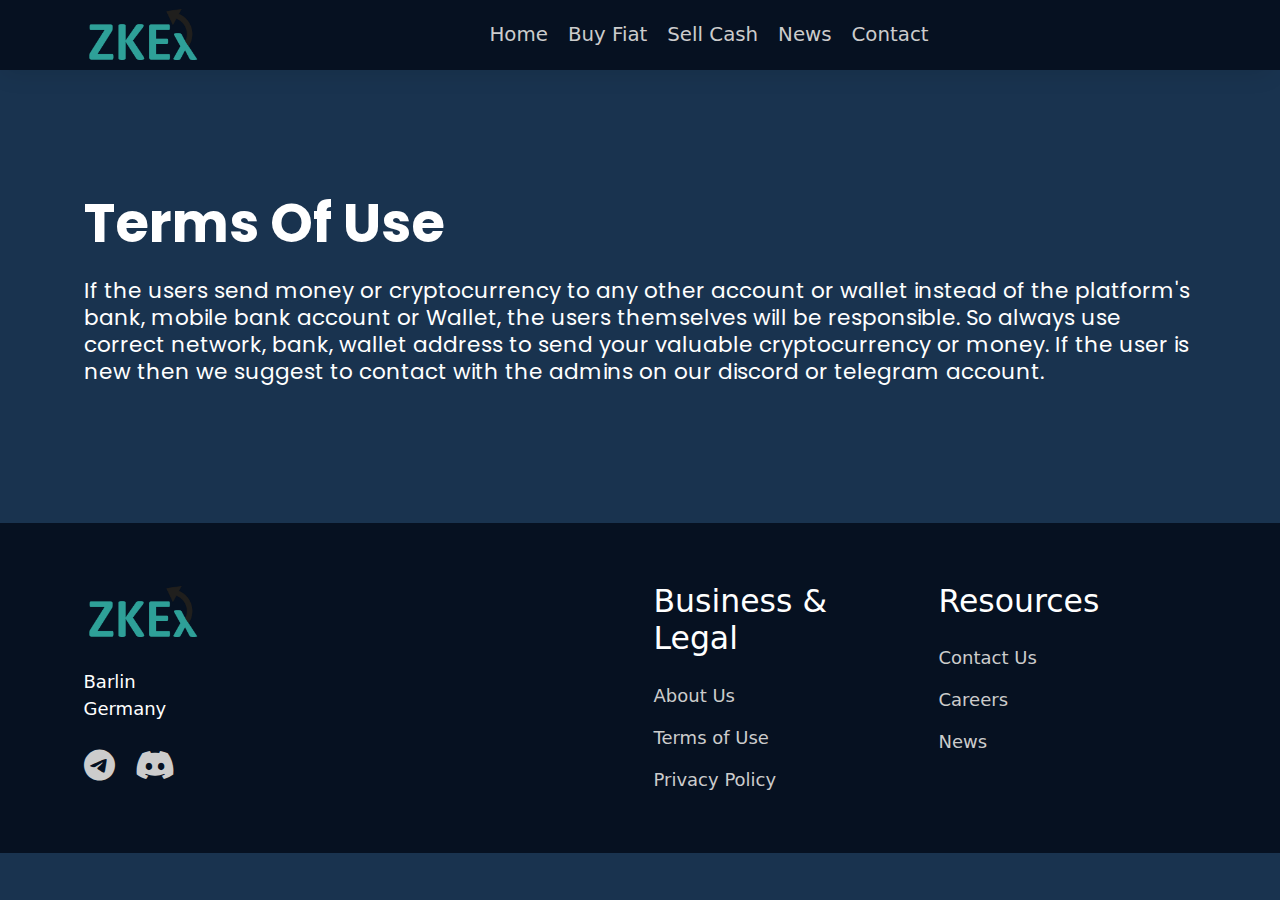
<file: terms-of-use.html>
<!DOCTYPE html>
<html lang="en">
<head>
    <meta charset="UTF-8">
    <meta http-equiv="X-UA-Compatible" content="IE=edge">
    <meta name="viewport" content="width=device-width, initial-scale=1.0">
    <title>ZukuEX Crypto Buy and Sell</title>
    <!-- Fontawesome -->
    <link rel="stylesheet" href="https://cdnjs.cloudflare.com/ajax/libs/font-awesome/6.2.1/css/all.min.css">
    <!-- CSS only -->
    <link href="https://cdn.jsdelivr.net/npm/bootstrap@5.2.0/dist/css/bootstrap.min.css" rel="stylesheet">
    <link rel="stylesheet" href="./assets/css/style.css">
</head>
<body>

    <!-- Header section -->
    <header>
      <nav class="navbar navbar-expand-lg">
          <div class="container">
            <a class="navbar-brand" href="https://zukuex.com"><img class="main_logo" src="./assets/images/PNG-FILE_1.png" alt=""></a>
            <button class="navbar-toggler" type="button" data-bs-toggle="collapse" data-bs-target="#navbarSupportedContent" aria-controls="navbarSupportedContent" aria-expanded="false" aria-label="Toggle navigation">
              <span class="navbar-toggler-icon"></span>
            </button>
            <div class="collapse navbar-collapse" id="navbarSupportedContent">
              <ul class="navbar-nav me-auto mb-2 mx-auto mb-lg-0">
                <li class="nav-item">
                  <a class="nav-link" aria-current="page" href="./index.html">Home</a>
                </li>
                <li class="nav-item">
                  <a class="nav-link" href="./buy-fiat.html">Buy Fiat</a>
                </li>
                <li class="nav-item">
                  <a class="nav-link" href="./sell-cash.html">Sell Cash</a>
                </li>
                <li class="nav-item">
                  <a class="nav-link" href="./news.html">News</a>
                </li>
                <li class="nav-item">
                  <a class="nav-link" href="./contact.html">Contact</a>
                </li>
              </ul>
              <!-- <form class="d-flex" role="search">
                <input class="form-control me-2" type="search" placeholder="Search" aria-label="Search">
                <button class="btn btn-outline-success" type="submit">Search</button>
              </form> -->
            </div>
          </div>
        </nav>
    </header>
    <!-- Header section end -->

    <!-- Main section start -->
    <section class="terms-of-use">
        <div class="container">
            <div class="row">
                <div class="col-md-12">
                    <h2 class="h2_styling">Terms of Use</h2>
                    <p class="para">If the users send money or cryptocurrency to any other account or wallet instead of the platform's bank, mobile bank account or Wallet, the users themselves will be responsible. So always use correct network, bank, wallet address to send your valuable cryptocurrency or money. If the user is new then we suggest to contact with the admins on our discord or telegram account.</p>
                </div>
            </div>
        </div>
    </section>

    <!-- Footer start -->
    <footer>
      <div class="container">
        <div class="row">
          <div class="col-md-3">
            <div class="footer-1st">
              <a href="https://zukuex.com"><img class="f_logo" src="./assets/images/PNG-FILE_1.png" alt=""></a>
              <address class="mt-4">
                Barlin<br>
                Germany
                </address>
                <div class="social mt-4">
                  <a href="https://t.me/+3sv-AcRaHFhhNTEy" target="_blank"><i class="fa-brands fa-telegram"></i></a>
                  <a href="https://discord.gg/xrgZzg9V" target="_blank" class="discord"><i class="fa-brands fa-discord"></i></a>
                </div>
            </div>
          </div>
          <div class="col-md-3"></div>
          <div class="col-md-3">
            <div class="footer-2nd">
              <h3>Business & Legal</h3>
              <div class="q-links d-flex">
                <div><a href="./about.html">About Us</a></div>
                <div><a href="./terms-of-use.html">Terms of Use</a></div>
                <div><a href="./privacy-policy.html">Privacy Policy</a></div>
              </div>
            </div>
          </div>
          <div class="col-md-3">
            <div class="footer-2nd">
              <h3>Resources</h3>
              <div class="q-links d-flex">
                <div><a href="./contact.html">Contact Us</a></div>
                <div><a href="./careers.html">Careers</a></div>
                <div><a href="./news.html">News</a></div>
              </div>
            </div>
          </div>
        </div>
      </div>
    </footer>

    <!-- JavaScript Bundle with Popper -->
    <script src="https://cdnjs.cloudflare.com/ajax/libs/jquery/3.6.1/jquery.min.js"></script>
    <script src="https://cdn.jsdelivr.net/npm/bootstrap@5.2.0/dist/js/bootstrap.bundle.min.js" integrity="sha384-A3rJD856KowSb7dwlZdYEkO39Gagi7vIsF0jrRAoQmDKKtQBHUuLZ9AsSv4jD4Xa" crossorigin="anonymous"></script>
    <script src="https://smtpjs.com/v3/smtp.js"></script>
    <script src="./assets/js/functions.js"></script>
    <script src="./assets/js/app.js"></script>
   
  </body>
  </html>
</file>
<file: assets/css/style.css>
@import url("https://fonts.googleapis.com/css2?family=Poppins:ital,wght@0,400;0,600;0,700;1,600&display=swap");
* {
  padding: 0;
  font-size: 18px;
}

.buy-sell {
  padding: 120px 0;
}
.buy-sell .card {
  background: rgb(6, 17, 33);
  color: #fff;
}
.buy-sell .card .result {
  border: 1px solid #ccc;
  min-height: 40px;
  border-radius: 8px;
  background: #fff;
  color: #000;
}
.buy-sell .card .card-body {
  padding-bottom: 0;
}
.buy-sell .card .card-body .result_currency {
  display: flex;
  align-items: center;
}
.buy-sell .card .card-body .result_currency .iso {
  margin-left: 10px;
  text-transform: uppercase;
  font-weight: 500;
}
.buy-sell .card .card-body .form-group .cm-phone-num {
  padding: 10px 20px;
  background-color: rgb(136, 186, 226);
  display: inline-block;
}
.buy-sell .card .card-body .form-group .msg-details {
  text-transform: uppercase;
}
.buy-sell .card .card-footer .small {
  font-size: 14px;
}

@media (max-width: 767px) {
  .buy-sell {
    padding: 60px 10px;
  }
  .buy-sell .card .card-body .amount_crypto_currency {
    flex-wrap: wrap;
  }
  .buy-sell .card .card-body .amount_crypto_currency .amount {
    width: 50% !important;
  }
  .buy-sell .card .card-body .amount_crypto_currency .currencies {
    width: 70% !important;
    margin-top: 10px;
  }
  .buy-sell .card .card-body .amount_crypto_currency .crypto {
    margin-top: 10px;
    width: 70% !important;
  }
  .buy-sell .card .card-body .result_currency .result {
    width: 50% !important;
  }
  .buy-sell .card .card-body .select-network-buy {
    flex-direction: column;
  }
  .buy-sell .card .card-body .select-network {
    flex-direction: column;
  }
  .buy-sell .card .card-body .select-network .form-check label {
    font-size: 0.7rem;
  }
  .buy-sell .card .card-body .wallet-address {
    width: 100% !important;
  }
  .buy-sell .card .card-body .mob-banking {
    flex-direction: column;
  }
  .buy-sell .card .card-body .your-mob-number {
    width: 60% !important;
  }
  .buy-sell .card .card-body .email {
    width: 100% !important;
  }
}
body {
  box-sizing: border-box;
  margin: 0;
  padding: 0;
}

.contact-body {
  padding: 4rem 0;
}
.contact-body .opinion {
  display: flex;
  flex-direction: column;
  justify-content: center;
  align-items: center;
}
.contact-body .opinion h2 {
  color: #fff;
  margin-bottom: 30px;
}
.contact-body .opinion p {
  color: #fff;
}
.contact-body .contact-form {
  padding: 40px;
  border-radius: 10px;
  background: #ccc;
  box-shadow: rgba(0, 0, 0, 0.25) 0px 25px 50px -12px;
}

@media (max-width: 767px) {
  .contact-body {
    padding: 2rem 1rem;
  }
  .contact-body .opinion h2 {
    font-size: 2rem;
    line-height: 2.5rem;
  }
  .contact-body .opinion .para {
    font-size: 1rem;
  }
  .contact-body .contact-form {
    margin-top: 30px;
    padding: 20px;
  }
}
* {
  padding: 0;
  font-size: 18px;
}

.about-main {
  padding: 120px 0;
  background-image: url(../assets/images/WhatsApp_Image_2022-11-17_at_10.58.31_PM-removebg-preview.png);
  background-size: cover;
}
.about-main .h2_styling {
  color: #fff;
}
.about-main .para {
  text-align: justify;
  color: #fff;
}
.about-main .right-img {
  display: flex;
  justify-content: center;
}

@media (max-width: 767px) {
  .about-main {
    padding: 2rem 1rem;
  }
  .about-main .col-md-12 {
    padding: 0;
  }
  .about-main .h2_styling {
    font-size: 2rem;
    line-height: 2.5rem;
  }
  .about-main .para {
    font-size: 1rem;
  }
}
* {
  padding: 0;
  font-size: 18px;
}

.main-section {
  padding: 120px 0;
}
.main-section .h2_styling {
  color: #fff;
  margin-bottom: 20px;
}
.main-section p {
  color: #fff;
}

@media (max-width: 767px) {
  .main-section {
    padding: 2rem 1rem;
  }
  .main-section .col-md-12 {
    padding: 0;
  }
  .main-section .h2_styling {
    font-size: 2rem;
    line-height: 2.5rem;
  }
  .main-section .para {
    font-size: 1rem;
  }
}
* {
  padding: 0;
  font-size: 18px;
}

.terms-of-use {
  padding: 120px 0;
}
.terms-of-use .h2_styling {
  color: #fff;
  margin-bottom: 20px;
}
.terms-of-use p {
  color: #fff;
}

@media (max-width: 767px) {
  .terms-of-use {
    padding: 2rem 1rem;
  }
  .terms-of-use .col-md-12 {
    padding: 0;
  }
  .terms-of-use .h2_styling {
    font-size: 2rem;
    line-height: 2.5rem;
  }
  .terms-of-use .para {
    font-size: 1rem;
  }
}
* {
  padding: 0;
  font-size: 18px;
}

@media (max-width: 767px) {
  .news {
    margin-top: 2rem !important;
    margin-bottom: 2rem !important;
  }
  .news .col-md-12 {
    padding: 0;
  }
}
* {
  padding: 0;
  font-size: 18px;
}

.careers-main {
  padding: 120px 0;
}
.careers-main .h2_styling {
  color: #fff;
  margin-bottom: 20px;
}

@media (max-width: 767px) {
  .careers-main {
    padding: 2rem 1rem;
  }
  .careers-main .col-md-12 {
    padding: 0;
  }
  .careers-main .h2_styling {
    font-size: 2rem;
    line-height: 2.5rem;
  }
  .careers-main .para {
    font-size: 1rem;
  }
}
* {
  padding: 0;
  font-size: 18px;
}

body {
  background: linear-gradient(#19334f, #19334f), linear-gradient(135deg, rgba(11, 111, 117, 0.5), rgba(11, 111, 117, 0.5) 0, rgba(11, 85, 117, 0.5));
}

.h2_styling {
  font-size: 3rem;
  line-height: 3.7rem;
  font-weight: 700;
  font-family: "Poppins", sans-serif;
  color: #fff;
  text-transform: capitalize;
}

.para {
  font-size: 1.2rem;
  font-family: "Poppins", sans-serif;
  line-height: 1.5rem;
}

.button {
  font-size: 1.2rem;
  font-family: "Poppins", sans-serif;
  font-weight: 700;
  text-decoration: none;
  padding: 0.5rem 1.5rem;
  background: rgb(41, 157, 130);
  color: #000;
  border-radius: 4px;
}

header {
  position: -webkit-sticky;
  position: sticky;
  top: 0;
  z-index: 99999;
  box-shadow: rgba(0, 0, 0, 0.1) -4px 9px 25px -6px;
}
header .navbar {
  background: rgb(6, 17, 33);
  padding-top: 0;
  padding-bottom: 0;
}
header .navbar .main_logo {
  max-width: 120px;
}
header .navbar .navbar-nav .nav-item .nav-link {
  font-size: 1.1rem;
  font-weight: 500;
  color: #ccc;
  position: relative;
  padding: 19px 5px;
  margin: 0 5px;
  display: inline-block;
}
header .navbar .navbar-nav .nav-item .nav-link::after {
  content: "";
  width: 0;
  height: 1.5px;
  background: linear-gradient(90deg, rgb(131, 58, 180) 0%, rgb(253, 29, 29) 50%, rgb(252, 176, 69) 100%);
  position: absolute;
  bottom: 0;
  left: 0;
  transition: all 0.7s ease;
}
header .navbar .navbar-nav .nav-item .nav-link:hover {
  color: #fff;
}
header .navbar .navbar-nav .nav-item .nav-link:hover::after {
  width: 100%;
}

.hero-section {
  padding: 100px 0;
}
.hero-section .hero-box {
  background: url(../images/bg-img-1-1.svg);
  background-repeat: no-repeat;
  background-position: 100% 100%;
}
.hero-section .hero-box .hero-text .hero-para {
  color: #ccc;
  margin-bottom: 0;
}
.hero-section .hero-box .hero-right {
  display: flex;
  align-items: center;
  justify-content: center;
}
.hero-section .hero-box .hero-right .hero-btn {
  padding: 0.5rem 1.5rem;
  border: 1px solid transparent;
  transition: all 0.8s ease;
}
.hero-section .hero-box .hero-right .hero-btn:hover {
  background: transparent;
  border: 1px solid;
}

.live-coin-update {
  background: linear-gradient(#19334f, #19334f), linear-gradient(135deg, rgba(11, 111, 117, 0.5), rgba(11, 111, 117, 0.5) 0, rgba(11, 85, 117, 0.5));
  padding: 60px 0;
}
.live-coin-update .tradingview-widget-container iframe {
  max-width: 1320px;
}
.live-coin-update .tradingview-widget-container .tradingview-widget-copyright {
  display: none;
}

.live_coin_mobile {
  display: none;
}

.backlink {
  display: none !important;
}

#label-number {
  font-size: 10px;
}

footer {
  background: linear-gradient(#19334f, #19334f), linear-gradient(135deg, rgba(11, 111, 117, 0.5), rgba(11, 111, 117, 0.5) 0, rgba(11, 85, 117, 0.5));
  color: #fff;
  background: rgb(6, 17, 33);
  padding: 60px 0;
}
footer .container .footer-1st .f_logo {
  max-width: 120px;
}
footer .container .footer-1st .social a {
  text-decoration: none;
  color: #ccc;
  display: inline-block;
}
footer .container .footer-1st .social a:hover {
  color: #fff;
}
footer .container .footer-1st .social a i {
  font-size: 32px;
}
footer .container .footer-1st .social .discord {
  margin-left: 15px;
}
footer .container .footer-2nd .q-links {
  flex-direction: column;
  justify-content: space-between;
}
footer .container .footer-2nd .q-links a {
  text-decoration: none;
  color: #ccc;
  font-weight: 500;
  position: relative;
  margin-top: 15px;
  display: inline-block;
  padding-right: 4px;
}
footer .container .footer-2nd .q-links a::after {
  content: "";
  width: 0;
  height: 1.5px;
  background: linear-gradient(90deg, rgb(131, 58, 180) 0%, rgb(253, 29, 29) 50%, rgb(252, 176, 69) 100%);
  position: absolute;
  bottom: 0;
  left: 0;
  transition: all 0.7s ease;
}
footer .container .footer-2nd .q-links a:hover {
  color: #fff;
}
footer .container .footer-2nd .q-links a:hover::after {
  width: 100%;
}

@media (max-width: 767px) {
  .col-md-6 {
    padding-left: 0;
    padding-right: 0;
  }
  .navbar .navbar-collapse .navbar-nav {
    padding: 10px 0;
  }
  .navbar .navbar-collapse .navbar-nav .nav-item .nav-link {
    padding: 8px 0;
  }
  .navbar .navbar-toggler {
    border: 1px solid transparent;
    background: #ccc;
  }
  .navbar .navbar-toggler:focus {
    border: 1px solid #19334f;
    box-shadow: none;
  }
  .hero-section {
    padding: 60px 0;
  }
  .hero-section .hero-box {
    background-size: 0;
  }
  .hero-section .hero-box .hero-text .h2_styling {
    font-size: 2rem;
    line-height: 2.5rem;
  }
  .hero-section .hero-box .hero-right {
    margin-top: 2rem;
    justify-content: flex-start;
  }
  .live-coin-update {
    display: none;
  }
  .live_coin_mobile {
    display: block;
  }
  .live_coin_mobile .tradingview-widget-copyright {
    display: none;
  }
  footer .footer-2nd {
    margin-top: 30px;
  }
  footer .footer-2nd .q-links a {
    margin-top: 10px;
  }
}/*# sourceMappingURL=style.css.map */
</file>
